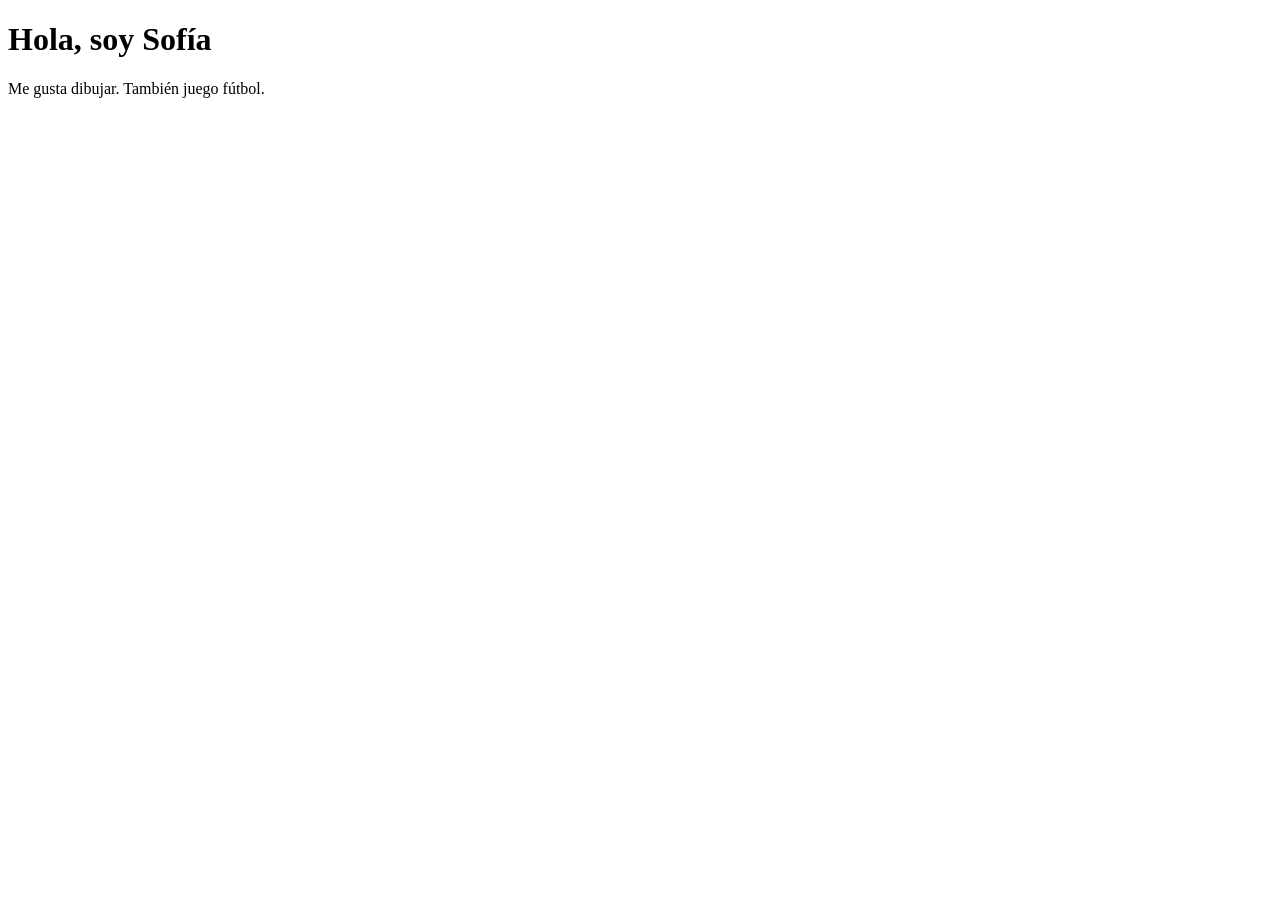
<file: completed-examples/leccion-02/index.html>
<!DOCTYPE html>
<html lang="es">
<head>
  <meta charset="UTF-8">
  <meta name="viewport" content="width=device-width, initial-scale=1">
  <title>Mi página personal</title>
</head>
<body>
  <h1>Hola, soy Sofía</h1>
  <p>Me gusta dibujar. También juego fútbol.</p>
</body>
</html>
</file>
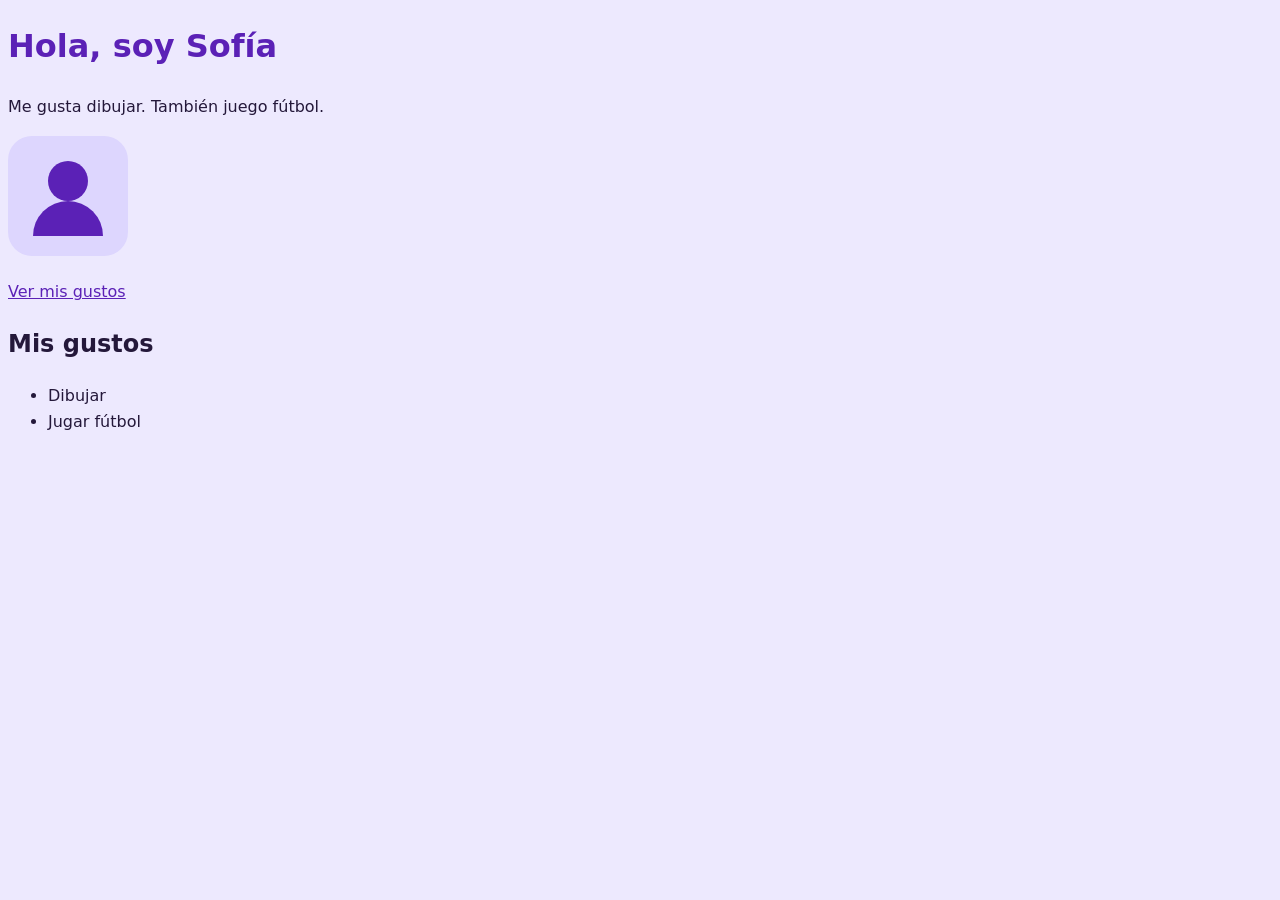
<file: completed-examples/leccion-05/index.html>
<!DOCTYPE html>
<html lang="es">
<head>
  <meta charset="UTF-8">
  <meta name="viewport" content="width=device-width, initial-scale=1">
  <title>Mi página personal</title>
  <link rel="stylesheet" href="styles.css">
</head>
<body>
  <main class="perfil">
    <h1>Hola, soy Sofía</h1>
    <p>Me gusta dibujar. También juego fútbol.</p>
    <img
      src="data:image/svg+xml,%3Csvg%20xmlns%3D%22http%3A%2F%2Fwww.w3.org%2F2000%2Fsvg%22%20viewBox%3D%220%200%20120%20120%22%3E%3Crect%20width%3D%22120%22%20height%3D%22120%22%20rx%3D%2224%22%20fill%3D%22%23ddd6fe%22%2F%3E%3Ccircle%20cx%3D%2260%22%20cy%3D%2245%22%20r%3D%2220%22%20fill%3D%22%235b21b6%22%2F%3E%3Cpath%20d%3D%22M25%20100a35%2035%200%200%201%2070%200%22%20fill%3D%22%235b21b6%22%2F%3E%3C%2Fsvg%3E"
      alt="Silueta morada de un perfil"
      width="120"
      height="120">
    <p><a href="#gustos">Ver mis gustos</a></p>
    <section id="gustos">
      <h2>Mis gustos</h2>
      <ul>
        <li>Dibujar</li>
        <li>Jugar fútbol</li>
      </ul>
    </section>
  </main>
</body>
</html>
</file>
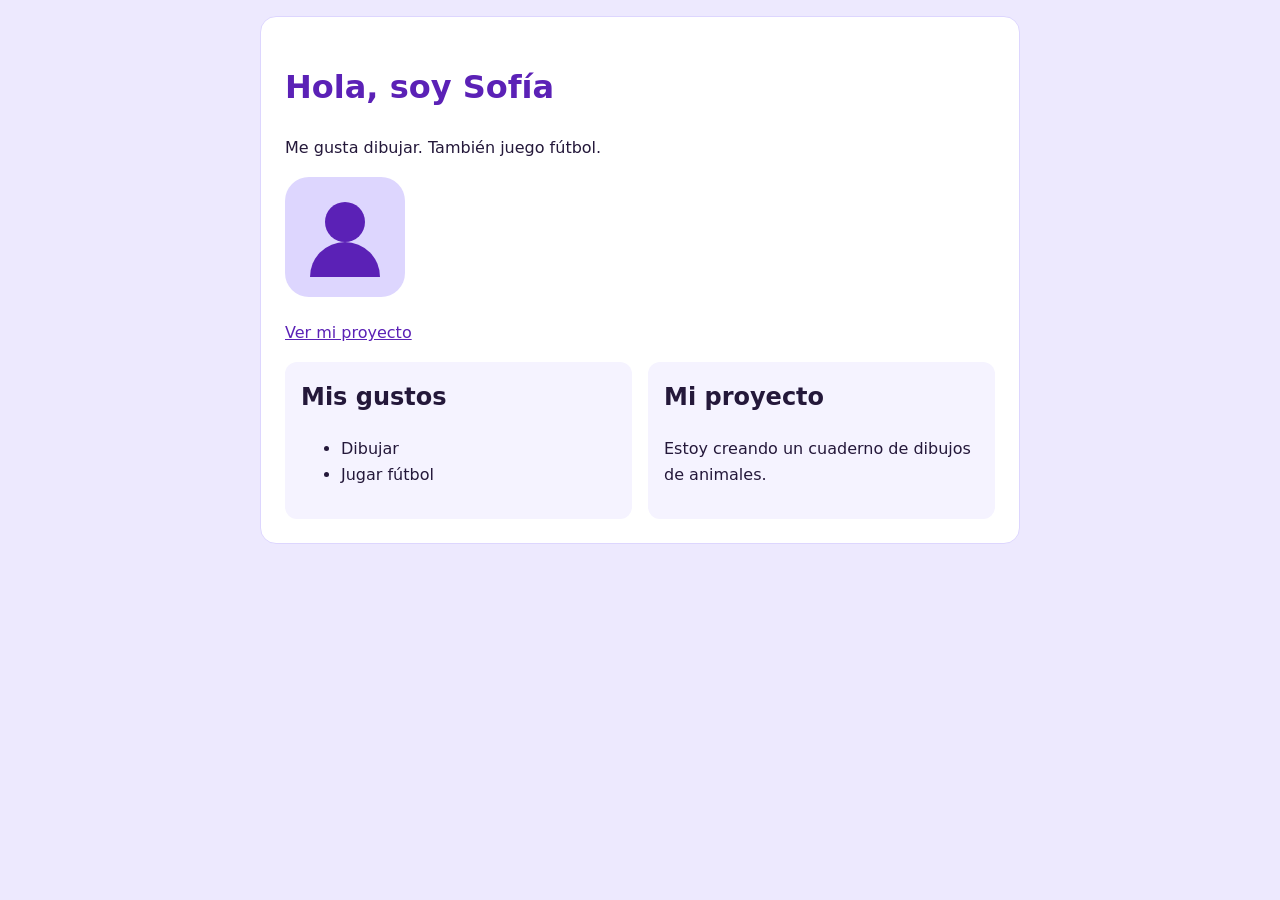
<file: completed-examples/leccion-07/index.html>
<!DOCTYPE html>
<html lang="es">
<head>
  <meta charset="UTF-8">
  <meta name="viewport" content="width=device-width, initial-scale=1">
  <title>Mi página personal</title>
  <link rel="stylesheet" href="styles.css">
</head>
<body>
  <main class="perfil">
    <header>
      <h1>Hola, soy Sofía</h1>
      <p>Me gusta dibujar. También juego fútbol.</p>
      <img
        src="data:image/svg+xml,%3Csvg%20xmlns%3D%22http%3A%2F%2Fwww.w3.org%2F2000%2Fsvg%22%20viewBox%3D%220%200%20120%20120%22%3E%3Crect%20width%3D%22120%22%20height%3D%22120%22%20rx%3D%2224%22%20fill%3D%22%23ddd6fe%22%2F%3E%3Ccircle%20cx%3D%2260%22%20cy%3D%2245%22%20r%3D%2220%22%20fill%3D%22%235b21b6%22%2F%3E%3Cpath%20d%3D%22M25%20100a35%2035%200%200%201%2070%200%22%20fill%3D%22%235b21b6%22%2F%3E%3C%2Fsvg%3E"
        alt="Silueta morada de un perfil"
        width="120"
        height="120">
      <p><a href="#proyecto">Ver mi proyecto</a></p>
    </header>

    <div class="tarjetas">
      <section id="gustos" class="tarjeta">
        <h2>Mis gustos</h2>
        <ul>
          <li>Dibujar</li>
          <li>Jugar fútbol</li>
        </ul>
      </section>

      <section id="proyecto" class="tarjeta">
        <h2>Mi proyecto</h2>
        <p>Estoy creando un cuaderno de dibujos de animales.</p>
      </section>
    </div>
  </main>
</body>
</html>
</file>
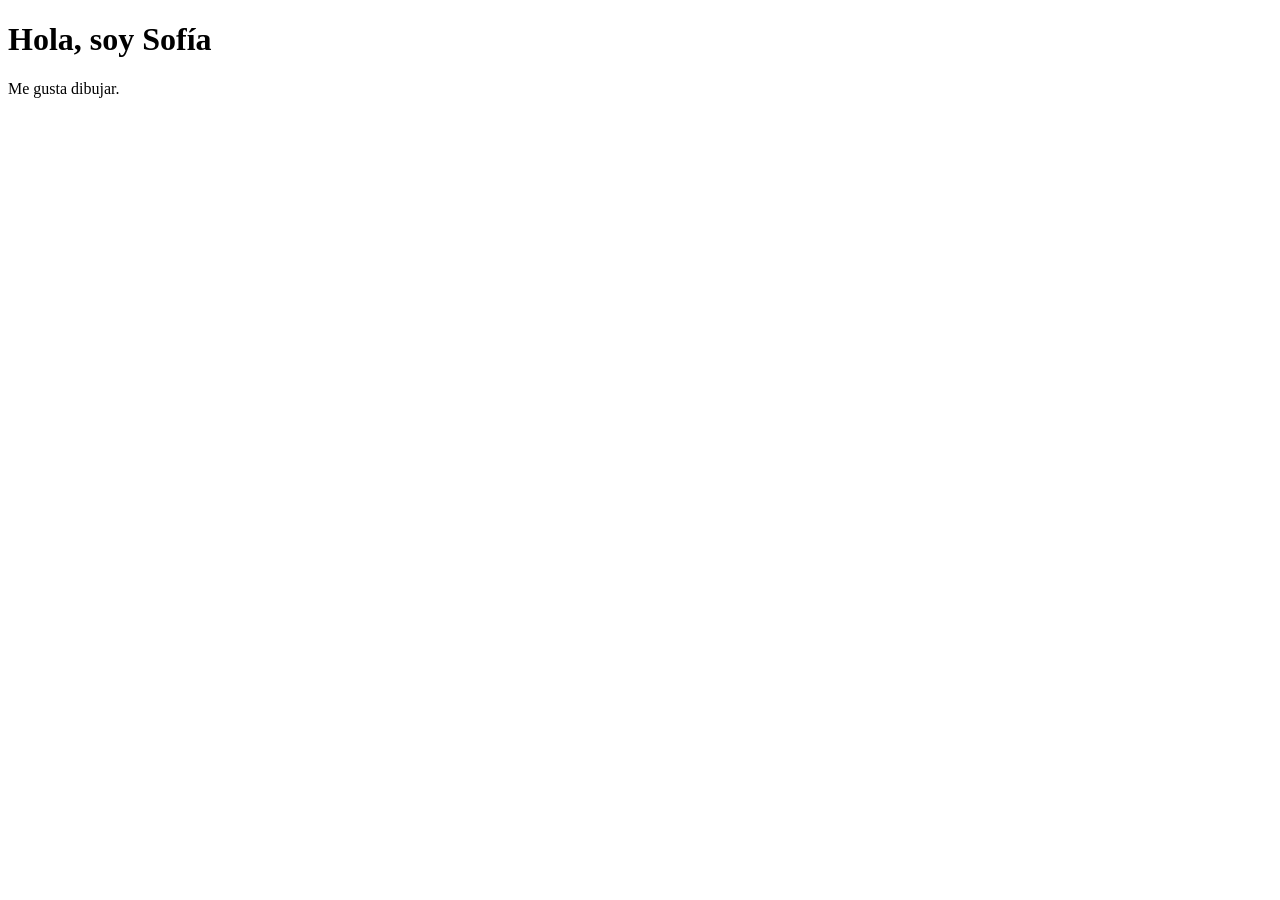
<file: starter-files/leccion-03/index.html>
<!DOCTYPE html>
<html lang="es">
<head>
  <meta charset="UTF-8">
  <meta name="viewport" content="width=device-width, initial-scale=1">
  <title>Mi página personal</title>
</head>
<body>
  <h1>Hola, soy Sofía</h1>
  <p>Me gusta dibujar.</p>
  <!-- Añade Mis gustos, una lista y el avatar después de la lista. -->
</body>
</html>
</file>
<file: completed-examples/leccion-05/styles.css>
body {
  font-family: system-ui, sans-serif;
  background-color: #ede9fe;
  color: #24183a;
  line-height: 1.6;
}

h1 {
  color: #5b21b6;
}

a {
  color: #5b21b6;
}
</file>
<file: completed-examples/leccion-07/styles.css>
* {
  box-sizing: border-box;
}

body {
  font-family: system-ui, sans-serif;
  background-color: #ede9fe;
  color: #24183a;
  line-height: 1.6;
  margin: 0;
  padding: 16px;
}

h1 {
  color: #5b21b6;
}

.perfil {
  max-width: 760px;
  margin: 0 auto;
  background-color: white;
  padding: 24px;
  border: 1px solid #ddd6fe;
  border-radius: 16px;
}

a {
  color: #5b21b6;
}

.tarjetas {
  display: flex;
  flex-wrap: wrap;
  gap: 16px;
}

.tarjeta {
  flex: 1 1 240px;
  min-width: 0;
  background-color: #f5f3ff;
  padding: 16px;
  border-radius: 12px;
}

.tarjeta h2 {
  margin-top: 0;
}
</file>
